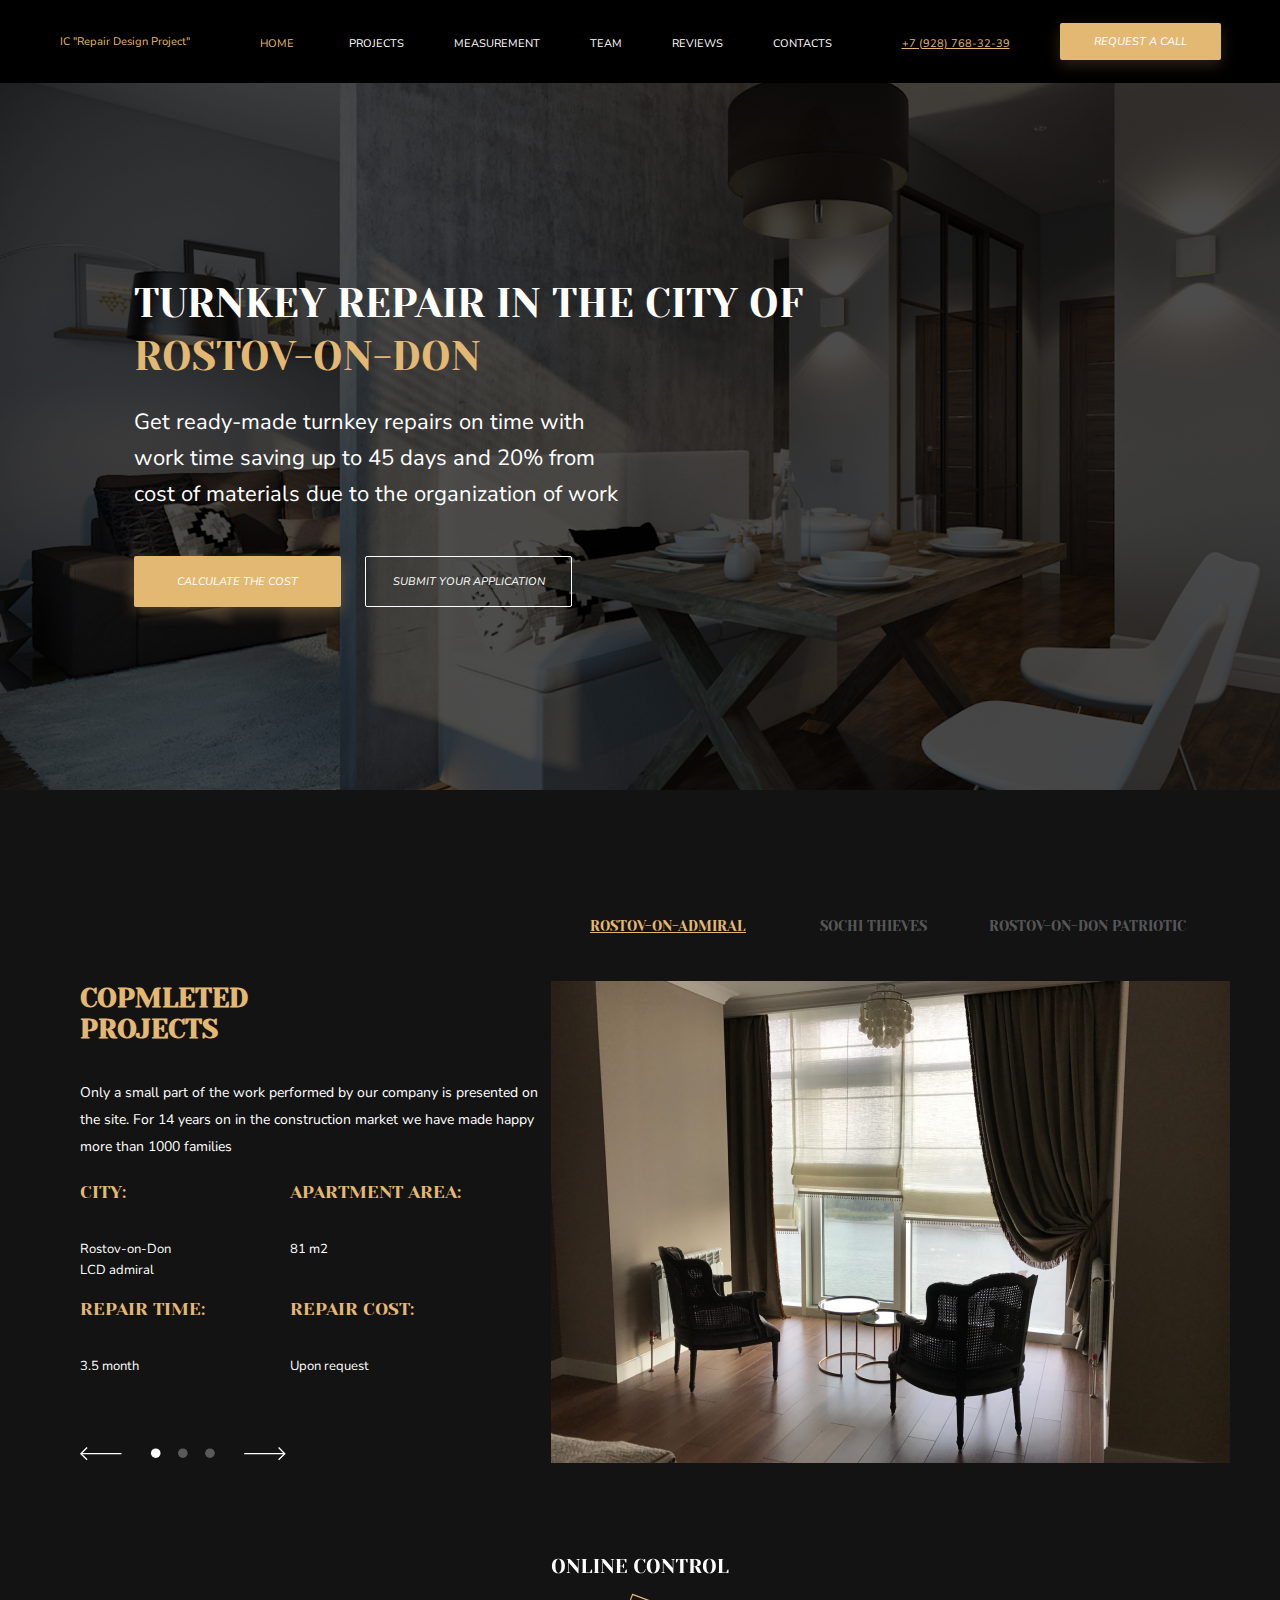
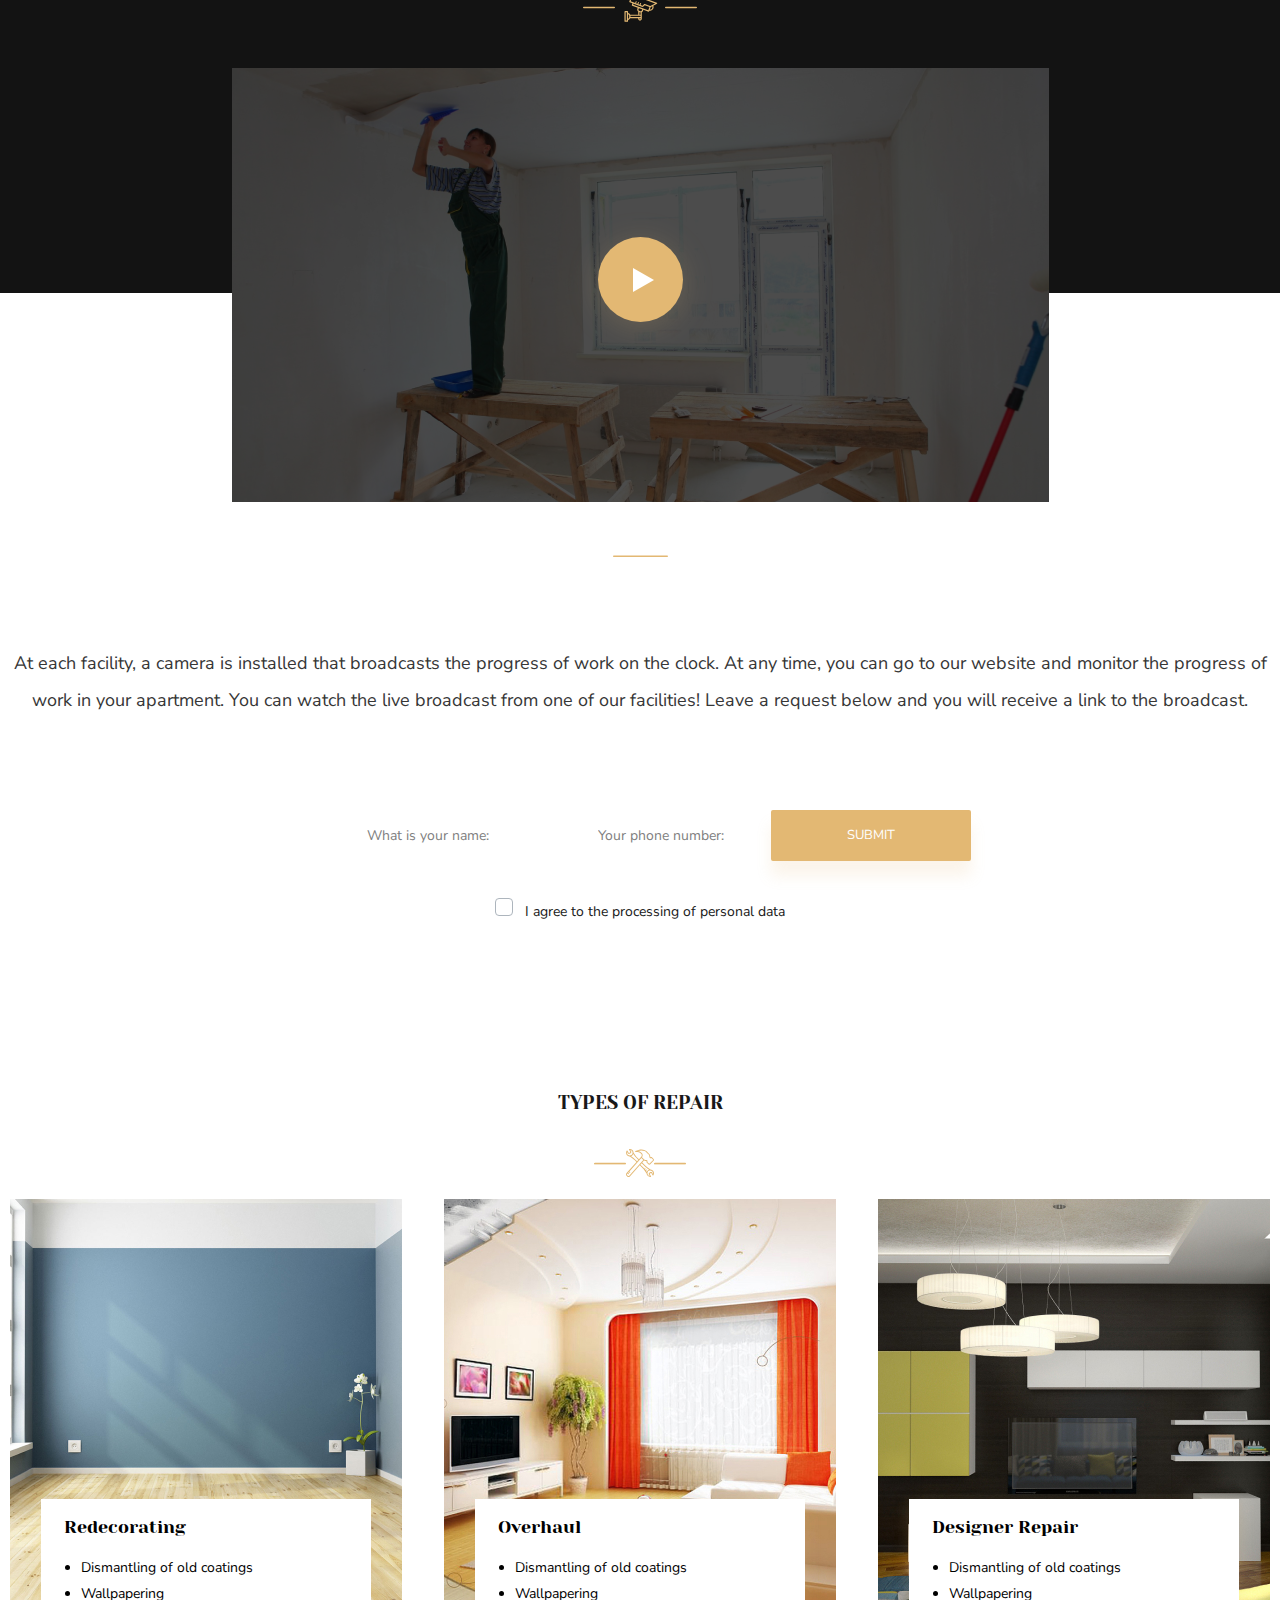
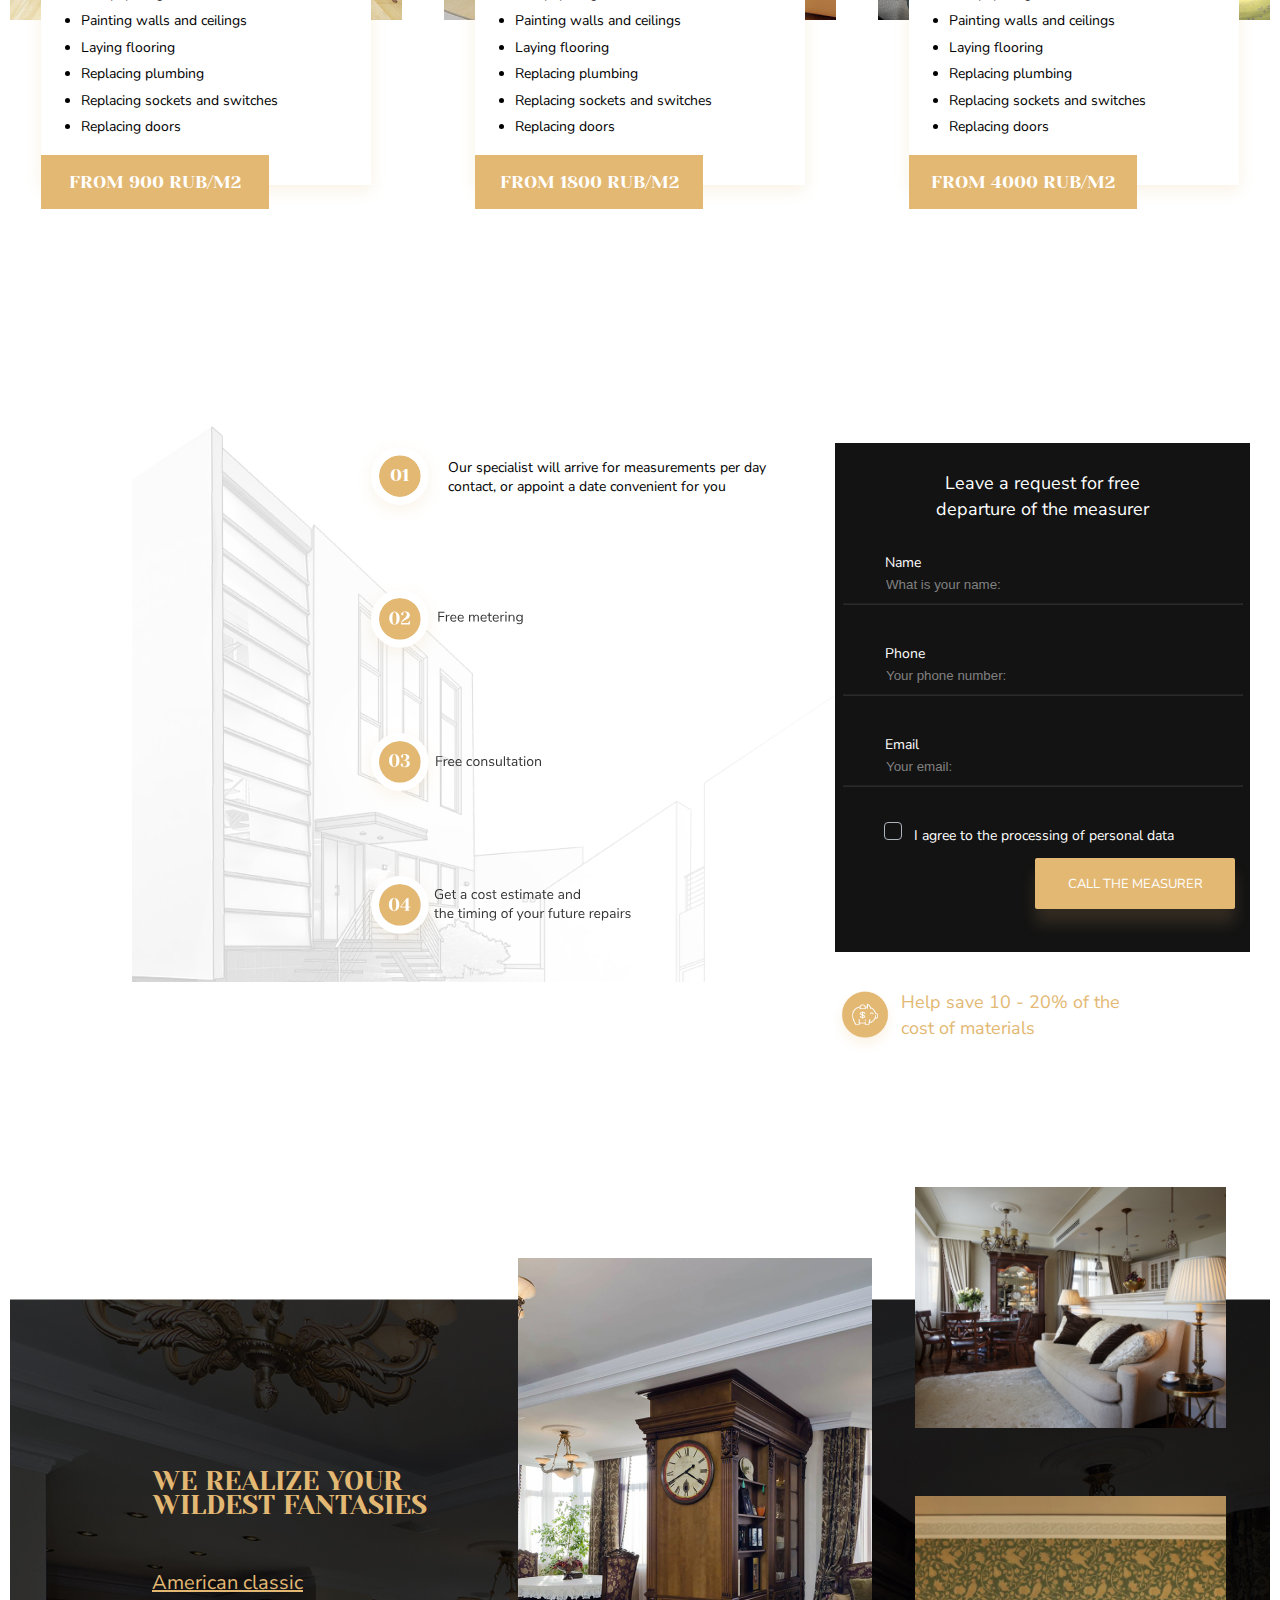
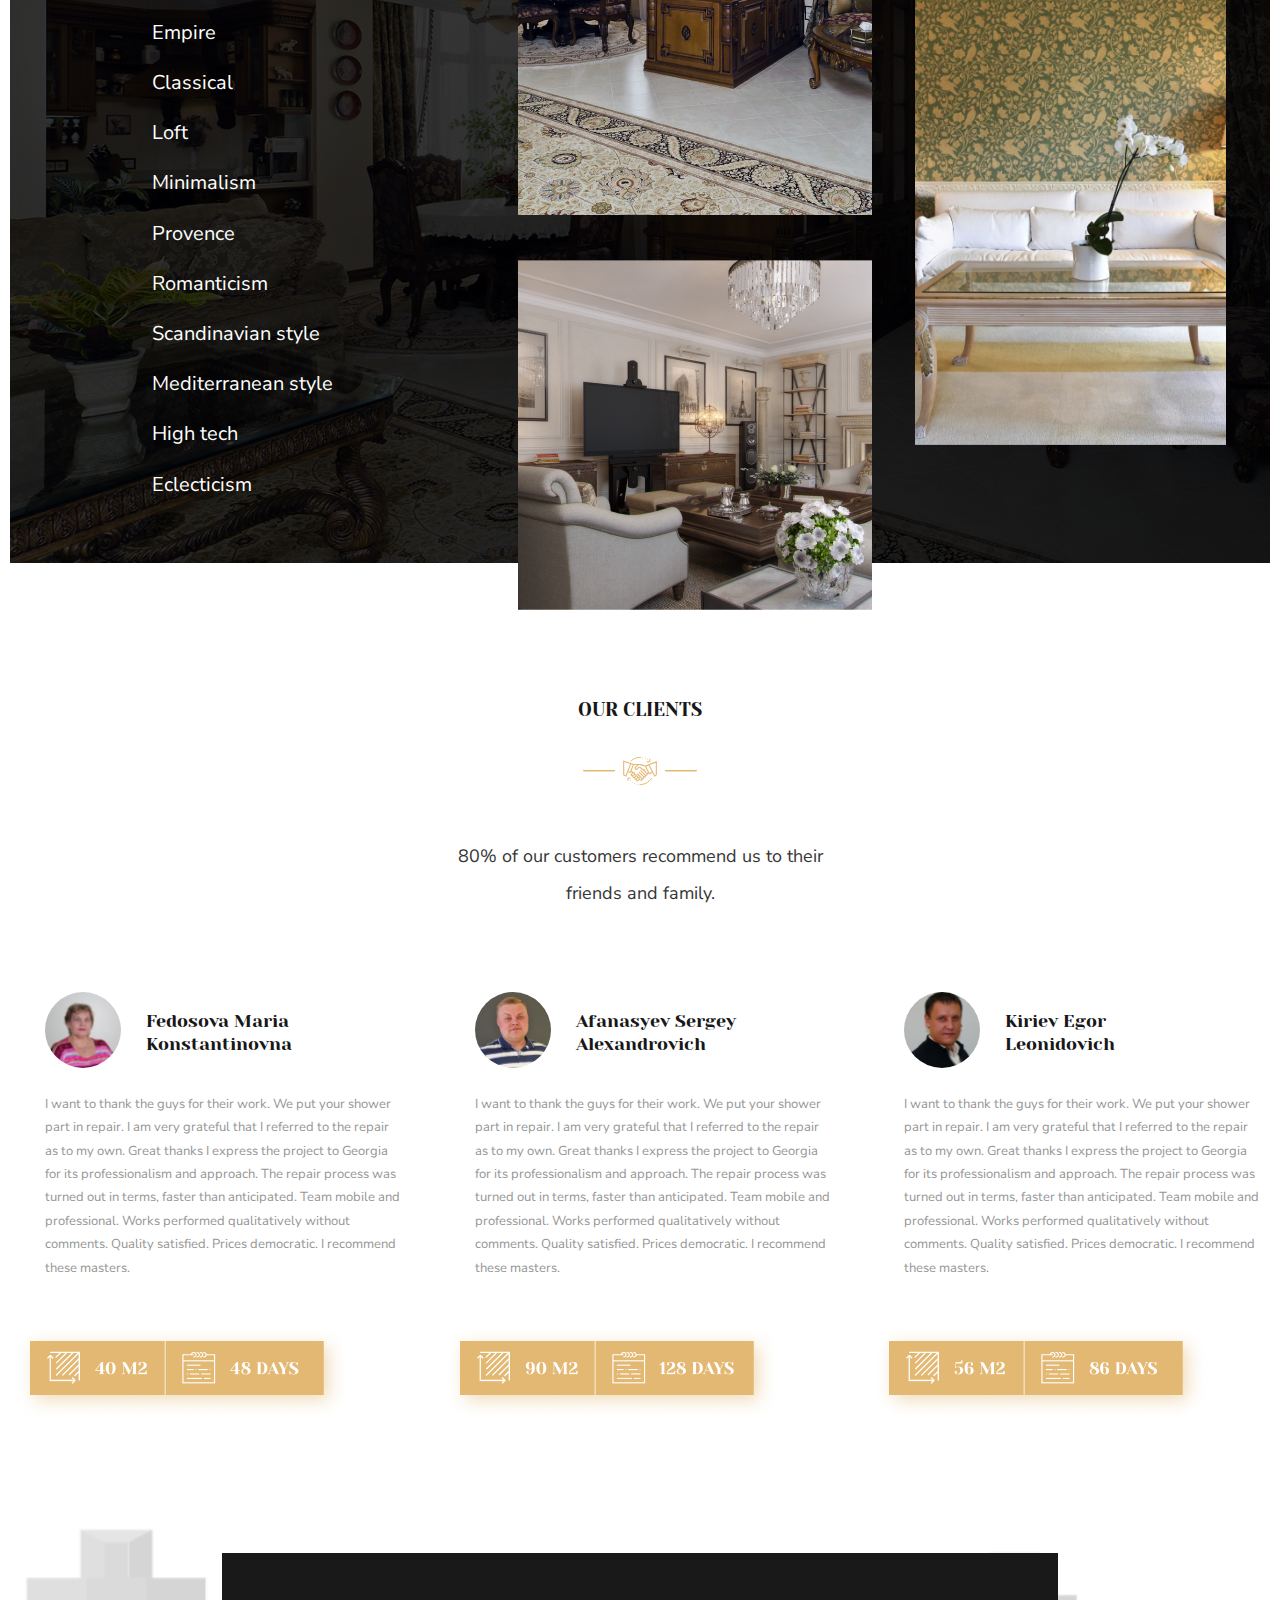
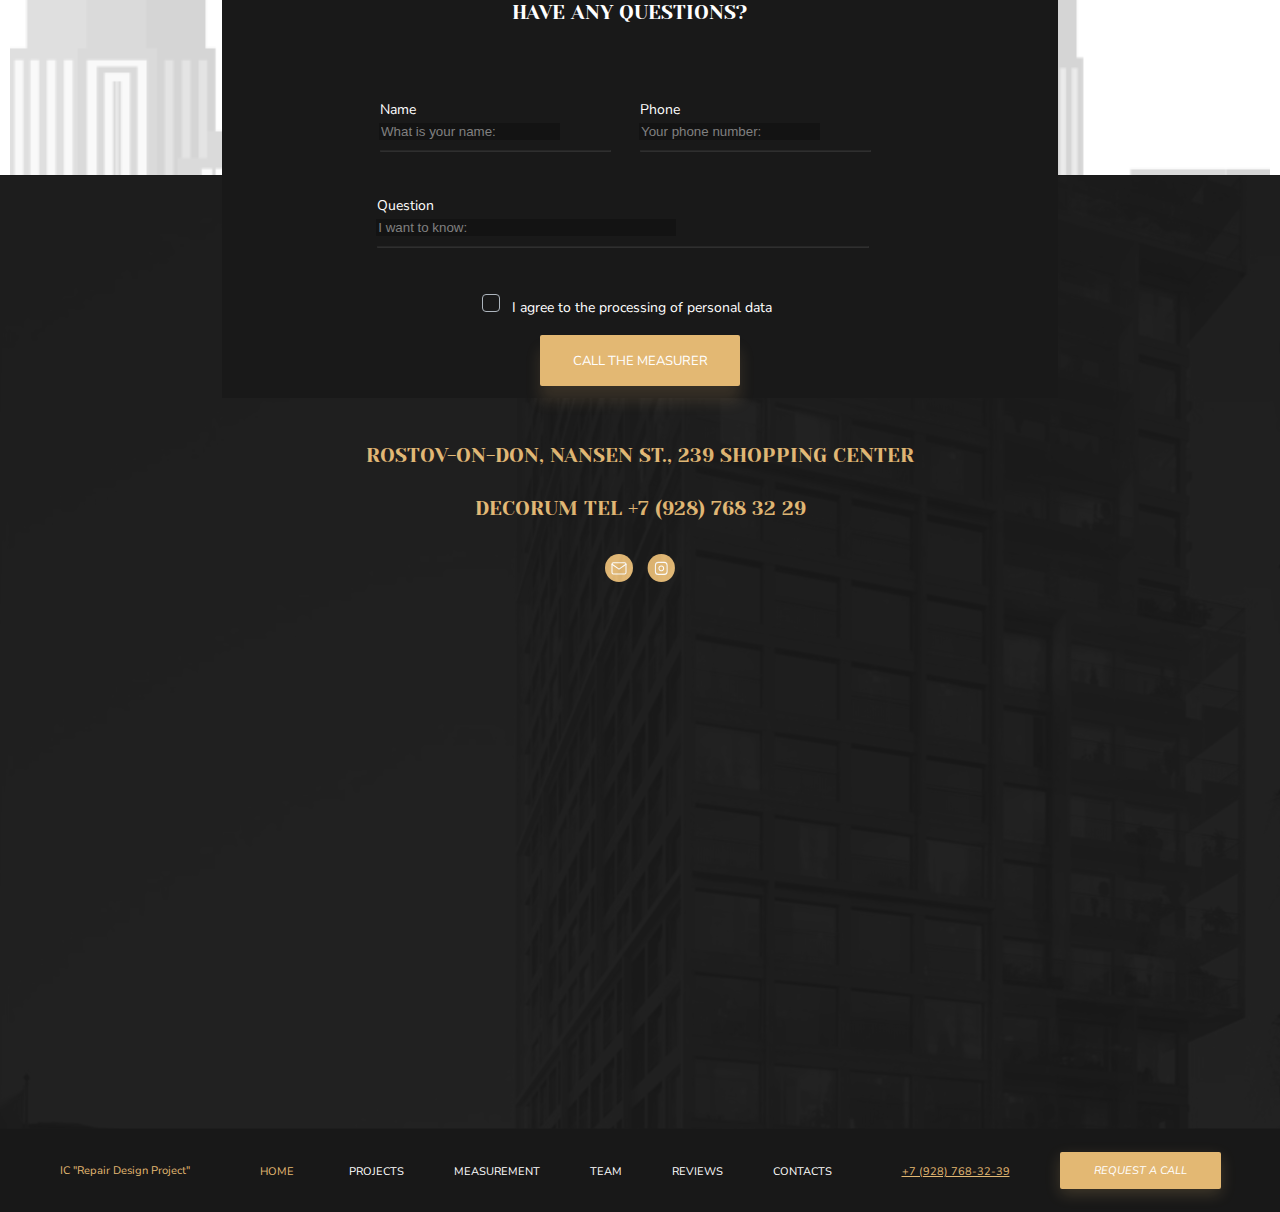
<file: index.html>
<!DOCTYPE html>
<html lang="en">
<head>
    <meta charset="UTF-8">
    <meta name="viewport" content="width=device-width, initial-scale=1.0">
    <meta http-equiv="X-UA-Compatible" content="ie=edge">
    <link rel="stylesheet" href="styles/styles.css">
    <link rel="preconnect" href="https://fonts.googleapis.com">
    <link rel="preconnect" href="https://fonts.gstatic.com" crossorigin>
    <link href="https://fonts.googleapis.com/css2?family=Nunito+Sans:ital,wght@0,200;0,300;0,400;0,600;0,700;0,800;0,900;1,200;1,300;1,400;1,600;1,700;1,800;1,900&display=swap"
          rel="stylesheet">
    <link rel="preconnect" href="https://fonts.googleapis.com">
    <link rel="preconnect" href="https://fonts.gstatic.com" crossorigin>
    <link href="https://fonts.googleapis.com/css2?family=Nunito+Sans:ital,wght@0,200;0,300;0,400;0,600;0,700;0,800;0,900;1,200;1,300;1,400;1,600;1,700;1,800;1,900&family=Yeseva+One&display=swap"
          rel="stylesheet">
    <title>Document</title>
</head>
<body>
<header class="header">
    <div class="container header-content">
        <div class="logo">
            IC "Repair Design Project"
        </div>

        <nav>
            <ul class="header_nav">
                <li><a class="header_nav_item_a header_nav_item" href="#">HOME</a></li>
                <li><a class="header_nav_item" href="#">PROJECTS</a></li>
                <li><a class="header_nav_item" href="#">MEASUREMENT</a></li>
                <li><a class="header_nav_item" href="#">TEAM</a></li>
                <li><a class="header_nav_item" href="#">REVIEWS</a></li>
                <li><a class="header_nav_item" href="#">CONTACTS</a></li>
                <li><a class="logo_phone logo" href="tel:8(928)768-32-39"> +7 (928) 768-32-39</a></li>
            </ul>

        </nav>

        <button class="button">Request a call</button>
    </div>
</header>
<section class="hero">
    <div class="container hero-container">
        <h1 class="title">
            Turnkey Repair in the city of <span class="color-text">Rostov-on-Don</span>
        </h1>
        <p class="text">Get ready-made turnkey repairs on time
            with work time saving up to 45 days and 20% from
            cost of materials due to the organization of work</p>
        <button class="button2">calculate the cost</button>
        <button class="button3">submit your application</button>
    </div>
    <div class="hero-overlay"></div>
</section>

<!-- Second block(second step)-->
<div class="background_2">
    <div class="container sec_block">
        <ul class="nav_sec_block">
            <li><a class="nav_item_sec_block_marked" href="#">ROSTOV-ON-ADMIRAL</a></li>
            <li><a class="nav_item_sec_block" href="#">SOCHI THIEVES</a></li>
            <li><a class="nav_item_sec_block" href="#">ROSTOV-on-don patriotic</a></li>
        </ul>
        <div class="two_sides_sec_block">
            <div class="left_side_sec_block">  <!--LEFT SIDE, PARAMETRS-->
                <h1 class="title2"> copmleted projects</h1>
                <p class="text2">Only a small part of the work performed by our company is presented on the site. For
                    14
                    years on in the construction
                    market we have made happy more than 1000 families</p>

                <nav class="nav_parameters">  <!--PARAMETRS-->
                    <ul class="parameters">
                        <li class="parameter"><h2>city:</h2><br>
                            <p class="text3">Rostov-on-Don<br>
                                LCD admiral</p></li>
                        <li class="parameter"><h2>apartment area:</h2><br>
                            <p class="text3">81 m2</p></li>
                        <li class="parameter"><h2>repair time:</h2><br>
                            <p class="text3">3.5 month</p></li>
                        <li class="parameter"><h2>repair cost:</h2><br>
                            <p class="text3">Upon request</p></li>
                    </ul>
                    <div class="nav__tools"><a href="#"><img src="images/nav__tools.svg" alt=""></a></div>
                </nav>


            </div>
            <div class="right_side_sec_block">
                <div class="sec_block_image">  <!-- IMAGE 2ND BLOCK -->
                </div>
            </div>
        </div>
        <div class="footer_sec_block">
<!--            <h2 class="text_bottom_sec_block">online control</h2>-->
            <div class="logo_2"><a href="#"><img src="images/camera.svg" alt=""></a></div>
            <div class="video"><a href="#"><img src="images/video_image.png" alt=""></a></div> <!--Окошко с видео-->
            <div class="play_button"><a href="#"><img src="images/play.svg" alt=""> </a></div>
    </div>
</div>

<div class="background_3">   <!--Белая большая часть-->
<div class="container">

    <div class="line_2"><img src="images/line_2.svg" alt=""></div>
    <div class="text4">
        <p class="text4">At each facility, a camera is installed that broadcasts the progress of work on the
            clock. At any time, you can go to our website and monitor the progress of work in
            your apartment. You can watch the live broadcast from one of our facilities!
            Leave a request below and you will receive a link to the broadcast.</p>
    </div>
    <div class="personal_data">  <!--Инпуты с тел, именем и кнопкой-->
        <input class="input_1" alt="What is your name:" placeholder="What is your name:">
        <input class=" input_1 input_2" alt="Your phone number:" placeholder="Your phone number:">
        <a href="#">
            <button class="button4">Submit</button>
        </a>
    </div>
    <div class="agree_checkbox"> <!--Чекбокс 1-->

        <input type="checkbox" class="custom-checkbox" id="label_checkbox" name="label_checkbox" value="yes">
        <label for="label_checkbox"> <span class="label_text">I agree to the processing of personal data</span></label>
    </div>

    <h3 class="title3">types of repair</h3>
    <ul class="logo_3">
        <li class="line1"><img src="images/line_1.png" alt=""></li>
        <li class="picture"><img src="images/tools.svg" alt=""></li>
        <li class="line2"><img src="images/line_1.png" alt=""></li>
    </ul>


    <div class="back_decoration"> <!--3 картинки с описанием-->
        <div class="back_photos"><img src="images/background_decoration1.jpg">
            <div class="box">
                <h3 class="name_box">Redecorating</h3>
                <ul class="list_box">
                    <li>Dismantling of old coatings</li>
                    <li>Wallpapering</li>
                    <li>Painting walls and ceilings</li>
                    <li>Laying flooring</li>
                    <li>Replacing plumbing</li>
                    <li>Replacing sockets and switches</li>
                    <li>Replacing doors</li>
                </ul>
                <button class="button_decoration">from 900 rub/m2</button>
            </div>
        </div>
        <div class="back_photos2 back_photos"><img src="images/background_decoration2.jpg">
            <div class="box">
                <h3 class="name_box">Overhaul</h3>
                <ul class="list_box">
                    <li>Dismantling of old coatings</li>
                    <li>Wallpapering</li>
                    <li>Painting walls and ceilings</li>
                    <li>Laying flooring</li>
                    <li>Replacing plumbing</li>
                    <li>Replacing sockets and switches</li>
                    <li>Replacing doors</li>
                </ul>
                <button class="button_decoration">from 1800 rub/m2</button>
            </div>
        </div>
        <div class="back_photos3 back_photos"><img src="images/background_decoration3.jpg">
            <div class="box">
                <h3 class="name_box">Designer Repair</h3>
                <ul class="list_box">
                    <li>Dismantling of old coatings</li>
                    <li>Wallpapering</li>
                    <li>Painting walls and ceilings</li>
                    <li>Laying flooring</li>
                    <li>Replacing plumbing</li>
                    <li>Replacing sockets and switches</li>
                    <li>Replacing doors</li>
                </ul>
                <button class="button_decoration">from 4000 rub/m2</button>
            </div>
        </div>
    </div>


    <div class="promises_request">  <!--Бонусы + форма для ОС-->
        <div class="promises_back">
            <div class="promises">

                <div class="count_promises">
                    <img src="images/circle.svg">
                    <h3 class="count">01</h3>
                    <p class="text_promise">Our specialist will arrive for measurements per day<br>
                        contact, or appoint a date convenient for you</p>
                </div>
                <div class="count_promises">
                    <img src="images/count2.svg">
<!--                    <h3 class="count">02</h3>-->
<!--                    <p class="text_promise">Free metering</p>-->
                </div>
                <div class="count_promises">
                    <img src="images/count3.svg">
<!--                    <h3 class="count">03</h3>-->
<!--                    <p class="text_promise">Free consultation</p>-->
                </div>
                <div class="count_promises">
                    <img src="images/count4.svg">
<!--                    <h3 class="count">04</h3>-->
<!--                    <p class="text_promise">Get a cost estimate and<br>-->
<!--                        the timing of your future repairs</p>-->
                </div>
            </div>
        </div>
        <div class="request">
            <h4>Leave a request for free<br>
                departure of the measurer</h4>
            <div class="request_data">
                <p class=" text5">Name</p>
                <input class=" input_3" alt="What is your name:" placeholder="What is your name:">
                <hr class="underline">
                <p class=" text5">Phone</p>
                <input class="  input_3" alt="Your phone number:" placeholder="Your phone number:">
                <hr class="underline">
                <p class=" text5">Email</p>
                <input class="  input_3" alt="Your email:" placeholder="Your email:">
                <hr class="underline">
                <div class="agree_checkbox2 agree_checkbox">

                    <input type="checkbox" class="custom-checkbox2" id="label_checkbox2"
                           name="label_checkbox" value="yes">
                    <label for="label_checkbox2"> <span class="label_text label_text2">I agree to the processing of personal data</span></label>
                </div>
            </div>
            <button class="button6 button4">call the measurer</button>
        </div>
    </div>
    <div class="economy_pig">
        <img class="pig_logo" src="images/pig_logo.png">
        <p class="pig_text">Help save 10 - 20% of the<br>
            cost of materials</p>
    </div>


    <div class="fantazy"> <!--Блок с необычным расположением фото-->
        <div>
            <h2 class="title4">We realize your<br>
                wildest fantasies</h2>
            <ul class="types_of_style">
                <li class="sub_tittle_checked">American classic</li>
                <li class="sub_tittle">Empire</li>
                <li class="sub_tittle">Classical</li>
                <li class="sub_tittle">Loft</li>
                <li class="sub_tittle">Minimalism</li>
                <li class="sub_tittle">Provence</li>
                <li class="sub_tittle">Romanticism</li>
                <li class="sub_tittle">Scandinavian style</li>
                <li class="sub_tittle">Mediterranean style</li>
                <li class="sub_tittle">High tech</li>
                <li class="sub_tittle">Eclecticism</li>
            </ul>
        </div>
        <div class="weird_boxes">
            <div class="photo1"><img src="images/photo1.png" alt="one"></div>
            <div class="photo2"><img src="images/photo2.png" alt="two"></div>
            <div class="photo3"><img src="images/photo3.png" alt="three"></div>
            <div class="photo4"><img src="images/photo4.png" alt="four"></div>
        </div>

    </div>
    <h3 class=" tittle5 title3">our clients</h3>  <!--Клиенты-->
    <div class="hands_logo"><img src="images/hands_logo.svg"></div>
    <p class="text4">80% of our customers recommend us to their<br>
        friends and family.</p>

    <div class="members">
        <div class="member">
            <div class="member_data">
                <div class="member_photo"><img src="images/member_photo1.svg"></div>
                <p class="name_member">Fedosova Maria<br>Konstantinovna</p>
            </div>
            <p class="text6 text4">I want to thank the guys for their work. We put your shower part in repair. I am
                very grateful that I
                referred to the repair as to my own. Great thanks I express the project
                to Georgia for its professionalism and approach.
                The repair process was turned out in terms, faster than anticipated. Team mobile and professional.
                Works
                performed qualitatively without comments. Quality satisfied. Prices democratic. I recommend these
                masters.</p>
            <div class="image_parametrs"><img src="images/param_image1.png">
            </div>
        </div>
        <div class="member">
            <div class="member_data">
                <div class="member_photo"><img src="images/member_photo2.svg"></div>
                <p class="name_member">Afanasyev Sergey<br>Alexandrovich</p>
            </div>
            <p class="text6 text4">I want to thank the guys for their work. We put your shower part in repair. I am
                very grateful that I
                referred to the repair as to my own. Great thanks I express the project
                to Georgia for its professionalism and approach.
                The repair process was turned out in terms, faster than anticipated. Team mobile and professional.
                Works
                performed qualitatively without comments. Quality satisfied. Prices democratic. I recommend these
                masters.</p>
            <div class="image_parametrs"><img src="images/param_image2.png"></div>
        </div>

        <div class="member">
            <div class="member_data">
                <div class="member_photo"><img src="images/member_photo3.svg"></div>
                <p class="name_member">Kiriev Egor<br>Leonidovich</p>
            </div>
            <p class="text6 text4">I want to thank the guys for their work. We put your shower part in repair. I am
                very grateful that I
                referred to the repair as to my own. Great thanks I express the project
                to Georgia for its professionalism and approach.
                The repair process was turned out in terms, faster than anticipated. Team mobile and professional.
                Works
                performed qualitatively without comments. Quality satisfied. Prices democratic. I recommend these
                masters.</p>
            <div class="image_parametrs"><img src="images/param_image3.png"></div>
        </div>

    </div>


    <div class="background_decoration_white"></div> <!--Светлая фоновая картинка, город-->

<div class="container_questions">
    <div class="questions"> <!--Форма для вопросов-->
        <h2 class=" tittle_question title">have any questions?</h2>
        <div class="request_left_side">
            <div class="request_data2 request_data">
                <p class=" text5">Name</p>
                <input class=" input_3" alt="What is your name:" placeholder="What is your name:">
                <hr class="underline2 underline">
            </div>
            <div class="request_data2 request_data">
                <p class=" text5">Phone</p>
                <input class="  input_3" alt="Your phone number:" placeholder="Your phone number:">
                <hr class="underline2 underline">
            </div>
        </div>
        <div class="request_data3 request_data2 request_data">
            <p class=" text5">Question</p>
            <input class="  input_4 input_3" alt="Your email:" placeholder="I want to know:">
            <hr class=" underline3 underline">
        </div>
        <div class="agree_checkbox2 agree_checkbox">

            <input type="checkbox" class="custom-checkbox3" id="label_checkbox3"
                   name="label_checkbox" value="yes">
            <label for="label_checkbox3"> <span class="label_text label_text2">I agree to the processing of personal data</span></label>
        </div>
        <button class="button5 button4">call the measurer</button>
    </div>
</div>
</div>
</div>
</div>

</div>
<div class="background_4">

    <div class="background_image_end"> <!--Фоновая картика-->

    </div>

<div class="connection">
    <h2 class="title_end title">Rostov-on-Don, Nansen St., 239 Shopping Center<br>
        Decorum Tel +7 (928) 768 32 29</h2>
    <div class="logo_mail_inst">
        <div class="logo_mail"><a href=""><img src="images/mail.svg"> </a></div>
        <div class="logo_inst"><a href=""><img src="images/inst.svg"></a></div>
    </div>
</div>
    <div class="map"> <!--Карта-->
        <iframe src="https://www.google.com/maps/embed?pb=!1m18!1m12!1m3!1d2624.99144060821!2d2.292292615853499!3d48.85837360866156!2m3!1f0!2f0!3f0!3m2!1i1024!2i768!4f13.1!3m3!1m2!1s0x47e66e2964e34e2d%3A0x8ddca9ee380ef7e0!2z0K3QudGE0LXQu9C10LLQsCDQsdCw0YjQvdGP!5e0!3m2!1sru!2sru!4v1674586079976!5m2!1sru!2sru"
                width="600" height="450" style="border:0;" allowfullscreen="" loading="lazy"
                referrerpolicy="no-referrer-when-downgrade"></iframe>


    </div>


</div>


<footer class="footer header">
    <div class="container header-content">
        <div class="logo">
            IC "Repair Design Project"
        </div>

        <nav>
            <ul class="header_nav">
                <li><a class="header_nav_item_a header_nav_item" href="#">HOME</a></li>
                <li><a class="header_nav_item" href="#">PROJECTS</a></li>
                <li><a class="header_nav_item" href="#">MEASUREMENT</a></li>
                <li><a class="header_nav_item" href="#">TEAM</a></li>
                <li><a class="header_nav_item" href="#">REVIEWS</a></li>
                <li><a class="header_nav_item" href="#">CONTACTS</a></li>
                <li><a class="logo_phone logo" href="tel:8(928)768-32-39"> +7 (928) 768-32-39</a></li>
            </ul>

        </nav>

        <button class="button">Request a call</button>
    </div>
</footer>

</body>
</html>
</file>
<file: styles/styles.css>
body {
    margin: 0 auto;
    font-family: "Nunito Sans", Arial, serif;
    max-width: 100%;
}

body * {
    box-sizing: border-box;

    max-width: 100%;
}

.container {
    max-width: 1260px;
    margin: 0 auto;
}

.button3 {
    font-size: 11px;
    color: #FFFFFF;
    margin-left: 20px;
    width: 207px;
    height: 51px;
    background-color: transparent;
    border: 1px solid #FFFFFF;
    border-radius: 2px;
    text-transform: uppercase;
    font-family: "Nunito Sans", Arial, serif;
    font-style: italic;
    font-weight: 400;
    text-align: center;

}

.button {
    background-color: #E3B873;
    box-shadow: 0px 5px 15px rgba(227, 184, 115, 0.2);
    border-radius: 2px;
    outline: 0;
    border: 0;
    color: #FFFFFF;
    text-transform: uppercase;
    font-family: "Nunito Sans", Arial, serif;
    font-style: italic;
    font-weight: 400;
    text-align: center;
    width: 161px;
    height: 37px;
    font-size: 11px;
    margin-left: 50px;
}

.button2 {
    box-shadow: 0px 5px 15px rgba(227, 184, 115, 0.3);
    border-radius: 2px;
    background-color: #E3B873;
    color: #FFFFFF;
    width: 207px;
    height: 51px;
    font-size: 11px;
    margin-top: 41px;
    text-transform: uppercase;
    font-family: "Nunito Sans", Arial, serif;
    font-style: italic;
    font-weight: 400;
    text-align: center;
    border: 0;
    outline: 0;
}

.logo {
    color: #E3B873;
    font-family: "Nunito Sans", Arial, serif;
    font-size: 11px;
    line-height: 15px;
}

.logo_phone {
    text-align: right;
    text-decoration-line: underline;
    margin-left: 45px;
    margin-top: 5px;
    display: flex;
    justify-content: center;

}

.header {
    background-color: black;
    max-width: 100%;
    display: flex;
    justify-content: space-between;
}

.header-content {
    display: flex;
    justify-content: space-between;
    height: 83px;
    align-items: center;
    max-width: 100%;
}

.header_nav {
    list-style: none;
    display: flex;
    justify-content: space-between;
    align-content: center;
}

.header_nav_item {
    text-decoration: none;
    color: #FFFFFF;
    font-family: "Nunito Sans", Arial, serif;
    font-size: 11px;
    line-height: 15px;
    font-weight: 400;
    margin: 25px;
}

.header_nav_item_a {
    color: #E3B873;
    margin: 30px;
}

.hero {
    background-image: url("../images/hero.jpg");
    background-size: cover;
    height: 707px;
    padding-top: 194px;
    position: relative;
    padding-left: 134px;
    max-width: 100%;

}

.hero-overlay {
    content: '';
    position: absolute;
    top: 0;
    left: 0;
    right: 0;
    bottom: 0;
    background-color: rgba(0, 0, 0, .7);
    max-width: 100%;
}

.hero-container {
    position: relative;
    z-index: 1;
}

.title {
    margin: 0;
    font-family: "Yeseva One", 'Times New Roman', serif;
    font-style: normal;
    font-weight: 400;
    font-size: 40px;
    line-height: 53px;
    text-transform: uppercase;
    color: #FFFFFF;
    width: 676px;
    height: 105px;

}

.color-text {
    color: #E3B873;
}

.text {
    color: #FFFFFF;
    font-size: 22px;
    font-family: "Nunito Sans", Arial, serif;
    width: 504px;
    height: 89px;
    font-weight: 400;
    line-height: 36px;
}


.hero-overlay2 {
    background-color: #131313;
    background-size: cover;
    position: absolute;
    padding-top: 107px;
    height: 950px;
}


.background_2 {
    background-color: #131313;
    background-size: cover;
    max-width: 100%;

    position: relative;
    margin: 0 auto;
    z-index: 1;
}

.sec_block {

    padding-top: 107px;
    height: 553px;
}

.left_side_sec_block {

}

.nav_sec_block {
    list-style: none;
    display: flex;
    /*flex-direction: row;*/
    margin-left: 540px;
    width: 30%;
    justify-content: space-between;

}

.nav_item_sec_block_marked {
    width: 194px;
    height: 17px;
    font-size: 14px;
    text-transform: uppercase;
    color: #E3B873;
    font-family: "Yeseva One", "Times New Roman", serif;
    position: absolute;
    padding-top: 5px;
}

.nav_item_sec_block {
    padding-left: 61px;
    height: 17px;
    color: rgba(255, 255, 255, .3);
    position: absolute;
    text-transform: uppercase;
    font-family: "Yeseva One", "Times New Roman", serif;
    font-size: 14px;
    line-height: 26.73px;
    text-decoration-line: none;
}

.title2 {
    color: #E3B873;
    text-transform: uppercase;
    font-family: "Yeseva One", "Times New Roman", serif;
    font-size: 27px;
    padding-top: 53.36px;
    padding-left: 70px;
    margin: 0;
    width: 253px;
    height: 66px;
    position: relative;


}

.text2 {
    color: #FFFFFF;
    font-size: 14px;
    height: 86px;
    padding-left: 70px;
    padding-top: 84px;
    margin: 0;
    font-weight: 400;
    line-height: 27px;
    text-align: left;
    position: relative;
}

.sec_block_image {
    background-image: url("../images/image_sec_block.png");
    width: 679px;
    height: 482px;
    margin-right: 25px;

}

.two_sides_sec_block {
    display: flex;
    justify-content: space-around;
    margin-right: 15px;
}

.right_side_sec_block {

    padding-top: 52px;
}

.parameter {
    width: 210px;
    height: 117px;
}

h2 {
    color: #E3B873;
    width: 213px;
    height: 22px;
    font-size: 18px;
    font-family: "Yeseva One", Arial, serif;
    font-weight: 400;
    line-height: 24px;
    text-transform: uppercase;
    font-style: normal;
}

.parameters {
    list-style: none;
    padding-left: 70px;
    margin-top: 42px;
    display: flex;
    flex-wrap: wrap;


}

.text3 {
    color: #FFFFFF;
    font-family: "Nunito Sans", Arial, serif;
    font-weight: 400;
    font-style: normal;
    font-size: 13px;
    line-height: 21px;
    width: 161px;
    height: 42px;
    margin: 0;
}

.nav_parameters {
    position: relative;
    display: flex;
    flex-direction: column;
    height: 200px;
    align-content: center;
    width: 100%;
    padding-top: 42px;

}

.nav_button1 {
    color: red;
    cursor: pointer;
    align-content: center;
    padding-top: 15px;
    padding-left: 5px;
}

.nav_button2 {
    color: #E3B873;
    width: 41px;
    height: 2px;
    cursor: pointer;
}

.nav_button3 {
    display: flex;
    flex-direction: row;
    justify-content: space-between;
    width: 100px;
    height: 10px;
    cursor: pointer;
    padding-left: 10px;

}

.nav_button4 {
    color: #E3B873;
    width: 7px;
    height: 13px;
    cursor: pointer;
}

/*.dots {*/
/*    color: green;*/
/*    padding-right: 10px;*/
/*    padding-top: 5px;*/
/*}*/


/*.direction1 {*/
/*    width: 18px;*/
/*    height: 20px;*/
/*    padding-top: 6px;*/
/*    padding-left: 17px;*/
/*}*/

/*.direction2 {*/
/*    padding-left: 5px;*/
/*    padding-bottom: 23.5px;*/
/*    transform: rotate(-180deg);*/
/*    width: 8px;*/
/*    height: 14px;*/
/*}*/

a:hover {
    background-color: grey;
    text-underline: grey;
}

.nav_tools {
    display: flex;
    flex-direction: row;
    list-style: none;
    padding-left: 85px;
    padding-top: 20px;
}

.nav__tools {
    padding-left: 70px;
    padding-top: 30px;
}

.right_side_sec_block {
    display: flex;
    flex-direction: row;
}

/*.overlay2-nav_item {*/
/*    color: #E3B873;*/
/*    text-transform: uppercase;*/
/*    padding-left: 0px;*/
/*    font-family: "Yeseva One", 'Times New Roman', serif;*/
/*    font-size: 14px;*/
/*}*/
.footer_sec_block {
    align-content: center;
    padding-top: 92px;
    display: flex;
    flex-direction: column;
    justify-content: center;
}

.logo_2 {
    display: flex;
    justify-content: center;

    color: #E3B873;
}

.text_bottom_sec_block {
    /*padding-left: 20px;*/
    text-align: center;
    display: flex;
    justify-content: center;
}


.video {
    position: relative;
    display: flex;
    margin-top: -50px;
    justify-content: center;
    padding-top: 90px;
    align-content: center;
    height: 434px;
    z-index: 2;
    filter: brightness(30%);
}

.play_button {
    margin-top: -200px;
    display: flex;
    z-index: 3;
    position: relative;
    justify-content: center;
}


.background_3 {
    max-width: 100%;
    background-color: #FFFFFF;
    background-size: cover;
    position: relative;
    margin-top: 550px;
}

.line_2 {
    border-radius: 30%;
    padding-top: 262px;
    display: flex;
    align-content: center;
    justify-content: center;
}

.text4 {
    color: #363636;
    font-size: 18px;
    font-family: "Nunito Sans", Arial, serif;
    font-weight: 400;
    line-height: 36.83px;
    text-align: center;
    padding-top: 34.46px;
}

.input_1 {
    border: 0;
    color: #363636;
    font-family: "Nunito Sans", Arial, serif;
    font-size: 14px;
    padding-left: 58px;
    width: 231px;
    size: 137px;
}

.personal_data {
    display: flex;
    justify-content: center;
    height: 51px;
    margin-top: 91px;
}

.button4 {
    margin: 0 auto;
    background: #E3B873;
    box-shadow: 0px 15px 15px rgba(227, 184, 115, 0.15);
    border-radius: 2px;
    font-family: "Nunito Sans", Arial, serif;
    font-size: 13px;
    line-height: 26.6px;
    text-align: center;
    color: #FFFFFF;
    border: none;
    width: 200px;
    height: 51px;
    text-transform: uppercase;
}

.agree_checkbox {
    margin: 0 auto;
    display: flex;
    justify-content: center;
    padding-top: 37.24px;
}

.custom-checkbox {
    display: inline-flex;
    align-items: center;
    user-select: none;
}

.custom-checkbox {
    position: absolute;
    z-index: -1;
    opacity: 0;

}

.custom-checkbox + label::before {
    content: '';
    display: inline-block;
    width: 1em;
    height: 1em;
    flex-shrink: 0;
    flex-grow: 0;
    border: 0.25px solid #adb5bd;
    border-radius: 0.25em;
    margin-right: 0.5em;
    background-repeat: no-repeat;
    background-position: center center;
    background-size: 50% 50%;

}

.custom-checkbox:checked + label::before {
    border-color: rgba(0, 0, 0, 0);
    background-color: #E3B873;
    background-image: url("../images/checked.png")
}

.label_text {
    font-family: "Nunito Sans", Arial, serif;
    font-size: 14px;
    font-weight: 400;
    line-height: 22.92px;
    color: #181818;
}

.title3 {
    color: #181818;
    font-family: "Yeseva One", Arial, sans-serif;
    font-weight: 400;
    size: 20px;
    line-height: 27.72px;
    text-align: center;
    padding-top: 147px;
    align-content: center;
    text-transform: uppercase;
}

.logo_3 {
    display: flex;
    list-style: none;
    justify-content: center;
    padding-left: 0;
    padding-top: 13px;
}

.back_decoration {
    display: flex;
    justify-content: space-between;
    z-index: 1;
}

.box {
    background-color: #FFFFFF;
    width: 330px;
    height: 286px;
    margin-top: -127px;
    margin-left: 31px;
    z-index: 3;
    position: absolute;
    box-shadow: 0px 5px 15px rgba(227, 184, 115, 0.2);
}

.back_photos {
    z-index: 2;
}

.button_decoration {
    background-color: #E3B873;
    border: 0;
    z-index: 4;
    position: relative;
    text-transform: uppercase;
    color: #FFFFFF;
    font-family: Yeseva One, 'Times New Roman', serif;
    font-weight: 400;
    font-size: 18px;
    width: 228px;
    height: 54px;
    text-align: center;
}

/*.boxes_decoration {*/
/*    display: flex;*/
/*    justify-content: space-between;*/
/*    position: absolute;*/
/*}*/
.name_box {
    padding-left: 23px;
    font-family: Yeseva One, 'Times New Roman', serif;
    font-size: 18px;
    font-weight: 400;
}

.list_box {
    font-family: "Nunito Sans", Arial, serif;
    font-size: 14px;
    line-height: 26.6px;
}

.promises_request {
    display: flex;
    justify-content: end;
}

.promises_back {
    background-color: #FFFFFF;
    background-image: url("../images/promises.png");
    margin-top: 311px;
    height: 645px;
    max-width: 703px;
}

.promises {
    width: 703px;
    height: 645px;
    margin-top: 100px;
    margin-left: 224px;
}

.count {
    margin-left: -54px;
    padding-top: 10px;
    font-family: Yeseva One, 'Times New Roman', serif;
    font-size: 18px;
    color: #FFFFFF;
    font-weight: 400;
}

.count_promises {
    /*background-image: url("../images/circle.svg");*/
    display: flex;
    width: 430px;
    padding-bottom: 55px;
}

.text_promise {
    font-family: "Nunito Sans", Arial, serif;
    font-size: 14px;
    line-height: 19.1px;
    font-weight: 400;
    padding-left: 39px;
    padding-top: 7px;
}

.request {
    background-color: #131313;
    max-width: 506px;
    height: 509px;
    margin-top: 417px;
    margin-right: 20px;
}

.request_data {
    margin: 0;
}

.label_text2 {
    color: #FFFFFF;
}

.agree_checkbox2 {
    display: flex;
    justify-content: start;
    padding-top: 10px;

}

.text5 {
    font-size: 14px;
    color: #FFFFFF;
    text-align: start;
    padding-left: 50px;
    padding-top: 30px;
    margin: 0;
    line-height: 21px;
}

.input_3 {
    background-color: #131313;
    color: #FFFFFF;
    text-align: start;
    margin-left: 49px;
    border: none;
}

input:focus {
    outline: none;
}

::placeholder {
    color: grey;
}

h4 {
    color: #FFFFFF;
    align-content: center;
    text-align: center;
    font-family: "Nunito Sans", Arial, serif;
    font-size: 18px;
    line-height: 25.78px;
    font-weight: 400;
    margin: 0;
    padding-top: 28px;
}

.custom-checkbox2 {
    padding-top: 17.76px;
    margin-left: 49px;
}

.custom-checkbox2 {
    position: absolute;
    z-index: -1;
    opacity: 0;

}

.custom-checkbox2 + label::before {
    content: '';
    display: inline-block;
    width: 1em;
    height: 1em;
    flex-shrink: 0;
    flex-grow: 0;
    border: 0.25px solid #adb5bd;
    border-radius: 0.25em;
    margin-right: 0.5em;
    background-repeat: no-repeat;
    background-position: center center;
    background-size: 50% 50%;
    margin-left: 49px;
    margin-top: 17px;

}

.custom-checkbox2:checked + label::before {
    border-color: rgba(0, 0, 0, 0);
    background-color: #E3B873;

    background-image: url("../images/checked.png");
}

.underline {
    width: 400px;
    color: grey;
    height: 1px;
    opacity: 10%;

}

.button6 {
    display: flex;
    justify-content: center;
    align-content: center;
    align-items: center;
    margin-left: 200px;
    margin-right: 15px;
    margin-top: 10px;
}

.economy_pig {
    display: flex;
    justify-content: end;
    margin-top: 8.44px;
    margin-right: 150px;
}

.pig_logo {
    margin-top: -5px;
    width: 72px;
    height: 72px;
}

.pig_text {
    font-family: "Nunito Sans", Arial, serif;
    font-weight: 400;
    line-height: 25.78px;
    font-size: 18px;
    color: #E3B873;
    margin: 0;
}

.fantazy {
    background-image: url("../images/fantazy_background.jpg");
    height: 864px;
    max-width: 100%;
    margin-top: 242px;
    display: flex;
    justify-content: center;
}

.title4 {
    padding-left: 99px;
    padding-top: 147px;
    width: 414px;
    height: 66px;
    font-size: 27px;
    font-family: Yeseva One, 'Times New Roman', serif;
}

.sub_tittle {
    font-family: "Nunito Sans", Arial, serif;
    font-weight: 400;
    line-height: 38.19px;
    width: 248px;
    margin-top: 12px;
    text-align: start;
}

.sub_tittle_checked {
    color: #E3B873;
    font-family: "Nunito Sans", Arial, serif;
    font-weight: 400;
    line-height: 38.19px;
    width: 300px;
    text-decoration: underline;
    text-align: start;
}

.types_of_style {
    list-style: none;
    font-family: "Nunito Sans", Arial, serif;
    font-size: 20px;
    font-weight: 400;
    line-height: 38.19px;
    color: #FFFFFF;
    width: 300px;
    margin-top: 95px;
    margin-left: 58px;
    text-align: start;
}

.weird_boxes {
    display: grid;
    justify-content: space-between;
    color: red;
    grid-template-columns: 354px 354px;
    padding-left: 50px;
}

.photo1 {
    margin-top: -41.16px;
}

.photo2 {
    margin-left: 43px;
    margin-top: -112.53px;
}

.photo3 {
    margin-top: 39.1px;
}

.photo4 {
    margin-left: 43px;
    margin-top: -325px;
}

.tittle5 {
    padding-top: 114px;
    display: flex;
    justify-content: center;
}

.hands_logo {
    padding-top: 13.22px;
    display: flex;
    justify-content: center;
}

.members {
    display: flex;
    flex-wrap: nowrap;
    justify-content: space-between;
    margin-top: 80px;
    margin-left: 10px;
    margin-right: 10px;

}

.member {
    width: 356px;
    height: 428px;
    margin-left: 25px;
}

.member_data {
    display: flex;
}

.name_member {
    font-size: 18px;
    font-weight: 400;
    font-family: Yeseva One, 'Times New Roman', sans-serif;
    line-height: 22.87px;
    color: #181818;
    padding-left: 25px;
}

.text6 {
    margin-top: -20px;
    font-size: 13px;
    line-height: 23.4px;
    color: #959595;
    text-align: start;
    padding-top: 39px;
}

.image_parametrs {
    padding-top: 33px;
    margin-left: -30px;
}

.background_4 {
    background-color: #181818;
    height: 953.9px;
    max-width: 100%;
    z-index: 0;
    background-size: cover;
}

.background_image_end {
    background-image: url("../images/background_decoration4.svg");
    opacity: 15%;
    background-size: cover;
    height: 953.9px;
    max-width: 100%;
    z-index: 0;
    max-width: 100%;
    position: absolute;
    width: 100%;
}

.background_decoration_white {
    width: 100%;
    height: 300px;
    opacity: 20%;
    margin-top: 55px;
    position: relative;
    background-color: white;
    background-position: center;
    background-size: cover;
    background-repeat: no-repeat;
    background-image: url("../images/background_decoration_white.png");
}

.container_questions {
    display: flex;
    justify-content: center;
}

.questions {
    position: absolute;
    align-content: center;
    z-index: 3;
    width: 835.45px;
    height: 445.32px;
    background: #191919;
    /*margin-top: 180px;*/
    /*margin-left: 270px;*/
    margin-top: -222px;
}

.tittle_question {
    align-content: center;
    width: 257px;
    height: 26px;
    margin: 0 auto;
    padding-top: 34.4px;
    font-family: Yeseva One, 'Times New Roman', sans-serif;
    font-size: 20px;
    font-weight: 400;
    line-height: 27.72px;
}

.request_data2 {
    width: 260px;
}

.request_left_side {
    display: flex;
    padding-top: 70px;
    justify-content: center;
    align-content: center;
    margin-left: -50px;
}

.underline2 {
    width: 231px;
    margin-left: 50px;
}

.request_data3 {
    margin-top: 5px;
    margin-left: 105px;
    padding: 0;
    width: 500px;
}

.underline3 {

    margin-left: 50px;
    width: 492px;
}

.input_4 {
    width: 300px;
    border: none;

}

.custom-checkbox3 {
    position: absolute;
    z-index: -1;
    opacity: 0;

}

.custom-checkbox3 + label::before {
    content: '';
    display: inline-block;
    width: 1em;
    height: 1em;
    flex-shrink: 0;
    flex-grow: 0;
    border: 0.25px solid #adb5bd;
    border-radius: 0.25em;
    margin-right: 0.5em;
    background-repeat: no-repeat;
    background-position: center center;
    background-size: 50% 50%;
    margin-left: 260px;
    margin-top: 28px;

}

.custom-checkbox3:checked + label::before {
    border-color: rgba(0, 0, 0, 0);
    background-color: #E3B873;

    background-image: url("../images/checked.png");
}

.button5 {
    display: flex;
    justify-content: center;
    margin-top: 15px;
    align-content: center;
    padding-top: 13px;
}

.map {
    margin: 0 auto;
    padding-top: 40px;
    display: flex;
    justify-content: center;
    width: 70%;
}

.title_end {
    font-size: 20px;
    text-align: center;
    color: #E3B873;
    margin: 0 auto;
    z-index: 2;
    padding-top: 254.67px;

}

.logo_mail_inst {
    display: flex;
    margin: 0 auto;
    width: 85px;
    justify-content: space-around;
    padding-top: 125px;
}

.logo_mail {
    width: 28px;
    height: 28px;
}

.logo_inst {
    width: 28px;
    height: 28px;
}

.footer {
    background-color: #181818;
}


/*MEDIA*/

@media screen and (max-width: 1243px) {
    .parameters {
        font-size: 14px;
    }

    .text3 {

    }

    .sec_block_image {
        width: 600px;
        height: 500px;
        background-size: cover;

    }

    .video {
        margin-top: 15px;
    }
}

@media screen and (max-width: 1189px) {
    .sec_block_image {
        width: 450px;
        height: 400px;

    }

    .video {

    }

    .play_button {

    }

    .economy_pig {
        margin-right: 190px;
    }

    .weird_boxes {
        grid-template-columns: 300px 300px;
        padding-left: 20px;
    }

    .request {
        width: 406px;
        height: 509px;
        margin-top: 417px;
    }

    .logo_2 {
        padding-top: 50px;
    }

}

@media screen and (max-width: 1124px) {
    .logo {
        margin-left: 15px;
    }

    .header_nav_item {
        margin: 10px
    }

    .header_nav_item_a {
        margin: 10px;
    }

}

@media screen and (max-width: 1081px) {
    .background_decoration_white {
        margin-right: 5px;
    }

    .box {
        margin-left: 0px;
        width: 273px;
    }

    .weird_boxes {
        padding-left: 0px;
        margin-left: -70px;
    }

    .photo2 {
        margin-left: 5px;
    }

    .photo4 {
        margin-left: 5px;
    }

    .title4 {
        padding-left: 50px;
    }

    .types_of_style {
        margin-left: 10px;
    }

    .nav_sec_block {
        margin-left: 400px;
        margin-right: 10px;
        width: 300px;
    }

    .member {
        width: 300px;
    }

}

@media screen and (max-width: 981px) {
    .parameter {
        width: 175px;
    }

    .photo2 {
        display: none;
        margin-left: -300px;
    }

    .photo4 {
        display: none;
        margin-left: -300px;
    }

    .weird_boxes {
        display: block;
    }

    .name_member {
        font-size: 15px;
    }
}

@media screen and (max-width: 934px) {
    .header_nav_item_a {
        display: none;
    }

    .header_nav_item {
        display: none;
    }

    .logo {
        font-size: 18px;
    }

    .parameters {
        margin-top: 60px;
    }

    .parameter {
        height: 100px;
    }

    .nav_sec_block {
        margin-left: 300px;
        width: 280px;
    }

    .list_box {
        width: 160px;
        font-size: 14px;
    }

    .box {
        width: 220px;
    }
}

@media screen and (max-width: 934px) {
    .request_data3 {
        margin-left: 80px;
    }

    .sec_block_image {
        width: 300px;
        height: 350px;
    }

    .logo_2 {
        padding-top: 100px;
    }

    .promises {
        margin-left: 350px;
    }

    .count_promises {
        width: 300px;
    }

    .count {
        padding-top: 22px;
    }
}

@media screen and (max-width: 793px) {
    .name_member {
        font-size: 14px;
    }
}

@media screen and (max-width: 768px) {
    .request_data3 {
        margin-left: 70px;
    }

    .economy_pig {
        margin-right: 150px;
    }
}

/*/под мелкие экраны 375px*/


@media screen and (max-width: 375px) {
    .button {
        display: none;
    }

    .two_sides_sec_block {
        display: block;
    }

    .logo {
        font-size: 11px;
        margin-left: 0px;
    }

    .logo_phone {
        margin-top: 0px;
        color: #FFFFFF;
    }

    .title {
        width: 339px;
        height: 60px;
        line-height: 25.13px;
        font-size: 25px;
    }

    .text2 {
        padding-top: 22px;
        margin-left: 31px;
        padding-left: 0px;
        width: 311px;
        display: flex;
        justify-content: center;
        align-items: center;
        text-align: center;
    }

    .title2 {
        padding-top: 0px;
        display: flex;
        justify-content: center;
        font-size: 22px;
        width: 253px;
        text-align: center;
        padding-left: 130px;
    }

    .nav_sec_block {
        display: none;
    }

    .sec_block_image {
        width: 340px;
        height: 241px;
        display: flex;
        justify-content: center;
        margin-right: 0px;
        margin-top: -170px;
        margin-left: 17px;
    }

    .parameters {
        margin-top: 300px;
        padding-left: 15px;
    }

    .parameter {
        font-size: 11px;
        line-height: 19px;
        width: 170px;
    }

    .text3 {
        font-size: 11px;
        line-height: 14px;
    }

    .right_side_sec_block {
        display: block;
    }

    .nav__tools {
        display: none;
    }

    .logo_2 {
        padding-top: 160px;
    }

    .video {
        margin-top: -30px;
        width: 340px;
        height: 207px;
        display: flex;
        justify-content: center;
        align-items: center;
        padding-left: 31px;
    }

    .play_button {
        margin-top: -90px;
        margin-left: 150px;
        width: 67px;
    }

    .line_2 {
        margin-top: -310px;
        margin-left: 160px;
        position: absolute;
    }

    .hero {
        padding-left: 18px;
        padding-top: 85px;
        height: 476px;
    }

    .text {
        font-size: 14px;
    }

    .button2 {
        display: flex;
        justify-content: center;
        width: 338px;
        height: 51px;
        padding-top: 17px;
        margin-left: 0px;
    }

    .button3 {
        display: flex;
        justify-content: center;
        width: 338px;
        height: 51px;
        padding-top: 17px;
        margin-left: 0px;
    }

    .sec_block {
        padding-top: 36px;
    }

    .personal_data {
        display: block;
        height: auto;
    }

    .back_decoration {
        display: block;
    }

    .photo3 {
        display: none;
    }

    .weird_boxes {
        display: flex;
        justify-content: center;
        margin-left: 0px;
    }

    .tittle5 {
        display: none;
    }

    .hands_logo {
        display: none;
    }

    .text4 {
        padding-top: 15px;
        margin-left: 17px;
        margin-right: 18px;
        font-size: 11px;
        line-height: 18px;
    }

    .members {
        display: none;
    }

    .request_data3 {
        width: auto;
        margin-left: -37px;

    }

    .input_4 {

    }

    .text5 {
        width: 70px;
        padding-top: 62px;

    }

    .underline3 {
        width: 80%;

        color: #FFFFFF;
    }

    .request {
        display: none;
    }

    .economy_pig {
        display: none;
    }

    .promises_request {
        display: none;
    }

    .personal_data {
        margin-top: 31px;
    }

    .input_1 {
        padding-left: 31px;
        margin: 10px;
        text-decoration: underline;
        width: 339px;
    }

    .button4 {
        width: 340px;
        height: 51px;
        margin-left: 18px;
    }

    .title3 {
        padding-top: 37px;
    }

    .back_photos {
        width: 340px;
        margin-top: 259px;
    }

    .box {
        height: 320px;
    }

    .list_box {
        margin-top: -15px;
        width: 198px;
        height: 241px;
        font-size: 13px;
        line-height: 22px;
        color: #959595;
    }

    .button_decoration {
        margin-top: -200px;
    }

    .back_decoration {
        margin-top: -50px;
        margin-left: 15px;
    }

    .title4 {
        padding-top: 30px;
        display: flex;
        text-align: center;
    }

    .types_of_style {
        display: none;
    }

    .photo1 {
        width: 340px;
        height: 242px;
        margin-top: 50px;
        z-index: 3;
        position: absolute;
    }

    .fantazy {
        background-color: #FFFFFF;
        background-image: none;
        margin-top: 250px;
        display: block;
    }

    .background_decoration_white {
        display: none;
    }

    .questions {
        max-width: 375px;
        width: 100%;
        height: auto;

    }

    .text4 {
        display: none;
    }

    .background_4 {
        height: auto;
        margin-top: -150px;
        display: flex;
        flex-direction: column-reverse;
    }

    .map {
        width: auto;
        margin: 15px;
        margin-top: 600px;
    }

    .connection {

    }

    .agree_checkbox {
        display: flex;
        justify-content: center;
        line-height: 22px;
        font-size: 14px;
        max-width: 350px;
    }
.agree_checkbox2 {
    justify-content: center;
    max-width: 350px;
    padding-left: 0px;
    height: 50px;
}
.label_text {

}
.label_checkbox3 {

}
    .request_left_side {
        display: block;
        padding-left: 15px;
        padding-top: 0px;
        font-size: 14px;
    }

    .title_end {
        margin-top: -220px;
        height: auto;
        font-size: 18px;
        line-height: 25px;
    }


    .tittle_question {
        width: auto;
        display: flex;
        justify-content: center;
        padding-top: 100px;
    }

    .button5 {
        margin-top: 40px;
    }

    .logo_mail_inst {
        padding-top: 15px;
    }

    .logo_inst {
        height: auto;
    }

    .logo_mail {
        height: auto;
    }

    .header-content {
        z-index: 0;
    }

    .background_image_end {
        display: none;
    }

    .footer {
        display: none;
    }
.custom-checkbox3 {
    position: static;
    margin: -40px;
}
.custom-checkbox3 + label::before {
    margin-left: -0px;
}
}
</file>
